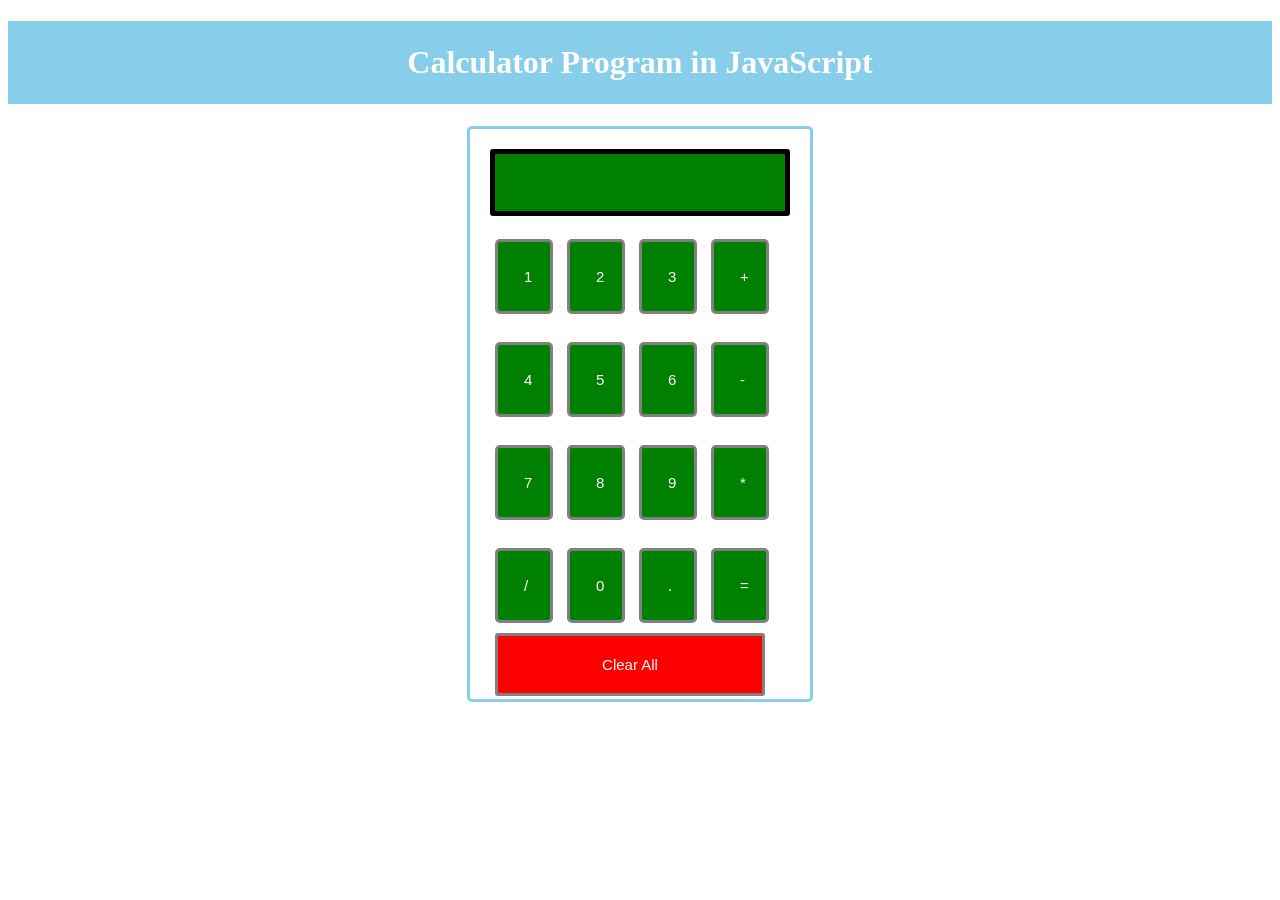
<file: Project1/index.html>
<!DOCTYPE html>
<html lang="en">
  <head>
    <meta charset="UTF-8" />
    <meta name="viewport" content="width=device-width, initial-scale=1.0" />
    <title>Document</title>
    <link href="style.css" rel="stylesheet" />
    <script src="index.js"></script>
  </head>
  <body>
    <h1>Calculator Program in JavaScript</h1>
    <div class="formstyle">
      <form name="form1">
        <!-- This input box shows the button pressed by the user in calculator. -->
        <input id="calc" type="text" name="answer" /> <br />
        <br />
        <!-- Display the calculator button on the screen. -->
        <!-- onclick() function display the number prsses by the user. -->
        <input type="button" value="1" onclick="form1.answer.value += '1' " />
        <input type="button" value="2" onclick="form1.answer.value += '2' " />
        <input type="button" value="3" onclick="form1.answer.value += '3' " />
        <input type="button" value="+" onclick="form1.answer.value += '+' " />
        <br />
        <br />

        <input type="button" value="4" onclick="form1.answer.value += '4' " />
        <input type="button" value="5" onclick="form1.answer.value += '5' " />
        <input type="button" value="6" onclick="form1.answer.value += '6' " />
        <input type="button" value="-" onclick="form1.answer.value += '-' " />
        <br />
        <br />

        <input type="button" value="7" onclick="form1.answer.value += '7' " />
        <input type="button" value="8" onclick="form1.answer.value += '8' " />
        <input type="button" value="9" onclick="form1.answer.value += '9' " />
        <input type="button" value="*" onclick="form1.answer.value += '*' " />
        <br />
        <br />

        <input type="button" value="/" onclick="form1.answer.value += '/' " />
        <input type="button" value="0" onclick="form1.answer.value += '0' " />
        <input type="button" value="." onclick="form1.answer.value += '.' " />
        <!-- When we click on the '=' button, the onclick() shows the sum results on the calculator screen. -->
        <input
          type="button"
          value="="
          onclick="form1.answer.value = eval(form1.answer.value) "
        />
        <br />
        <!-- Display the Cancel button and erase all data entered by the user. -->
        <input
          type="button"
          value="Clear All"
          onclick="form1.answer.value = ' ' "
          id="clear"
        />
        <br />
      </form>
    </div>
  </body>
</html>
</file>
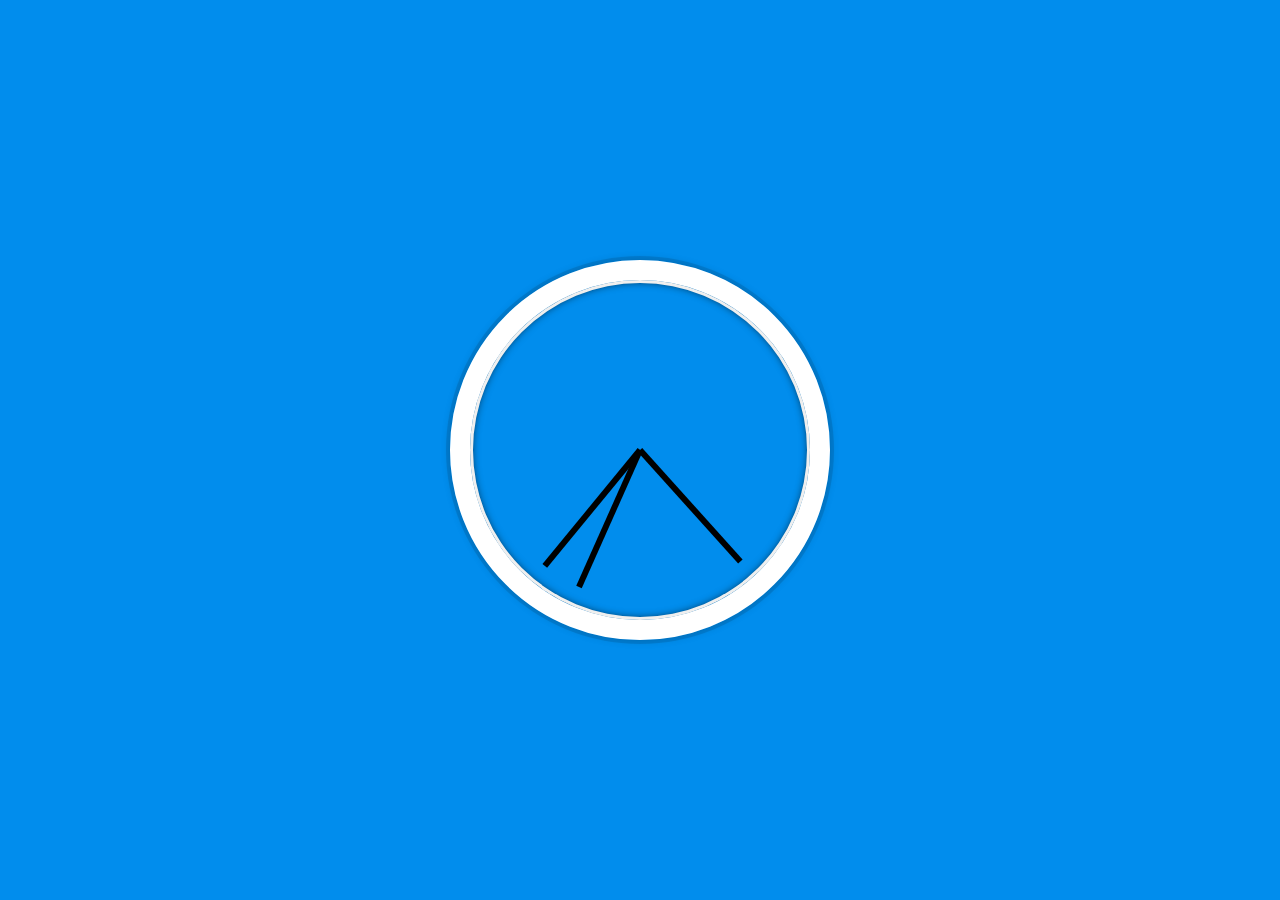
<file: Project2/index.html>
<!DOCTYPE html>
<html lang="en">
  <head>
    <meta charset="UTF-8" />
    <title>JS + CSS Clock</title>
    <link rel="stylesheet" href="style.css" />
  </head>
  <body>
    <div class="clock">
      <div class="clock-face">
        <div class="hand hour-hand"></div>
        <div class="hand min-hand"></div>
        <div class="hand second-hand"></div>
      </div>
    </div>

    <script src="index.js"></script>
  </body>
</html>
</file>
<file: Project1/style.css>
h1 {
  text-align: center;
  padding: 23px;
  background-color: skyblue;
  color: white;
}

#clear {
  width: 270px;
  border: 3px solid gray;
  border-radius: 3px;
  padding: 20px;
  background-color: red;
}

.formstyle {
  width: 300px;
  height: 530px;
  margin: auto;
  border: 3px solid skyblue;
  border-radius: 5px;
  padding: 20px;
}

input {
  width: 20px;
  background-color: green;
  color: white;
  border: 3px solid gray;
  border-radius: 5px;
  padding: 26px;
  margin: 5px;
  font-size: 15px;
}

#calc {
  width: 250px;
  border: 5px solid black;
  border-radius: 3px;
  padding: 20px;
  margin: auto;
}
</file>
<file: Project2/style.css>
html {
  background:#018DED url(http://unsplash.it/1500/1000?image=881&blur=50);
  background-size:cover;
  font-family:'helvetica neue';
  text-align: center;
  font-size: 10px;
}

body {
  margin: 0;
  font-size: 2rem;
  display:flex;
  flex:1;
  min-height: 100vh;
  align-items: center;
}

.clock {
  width: 30rem;
  height: 30rem;
  border:20px solid white;
  border-radius:50%;
  margin:50px auto;
  position: relative;
  padding:2rem;
  box-shadow:
    0 0 0 4px rgba(0,0,0,0.1),
    inset 0 0 0 3px #EFEFEF,
    inset 0 0 10px black,
    0 0 10px rgba(0,0,0,0.2);
}

.clock-face {
  position: relative;
  width: 100%;
  height: 100%;
  transform: translateY(-3px); /* account for the height of the clock hands */
}

.hand {
  width:50%;
  height:6px;
  background:black;
  position: absolute;
  top:50%;
  transform-origin: 100%;
  transform: rotate(90deg);
  transition: all 0.05s;
  transition-timing-function: cubic-bezier(0.1, 2.7, 0.58, 1);
}
</file>
